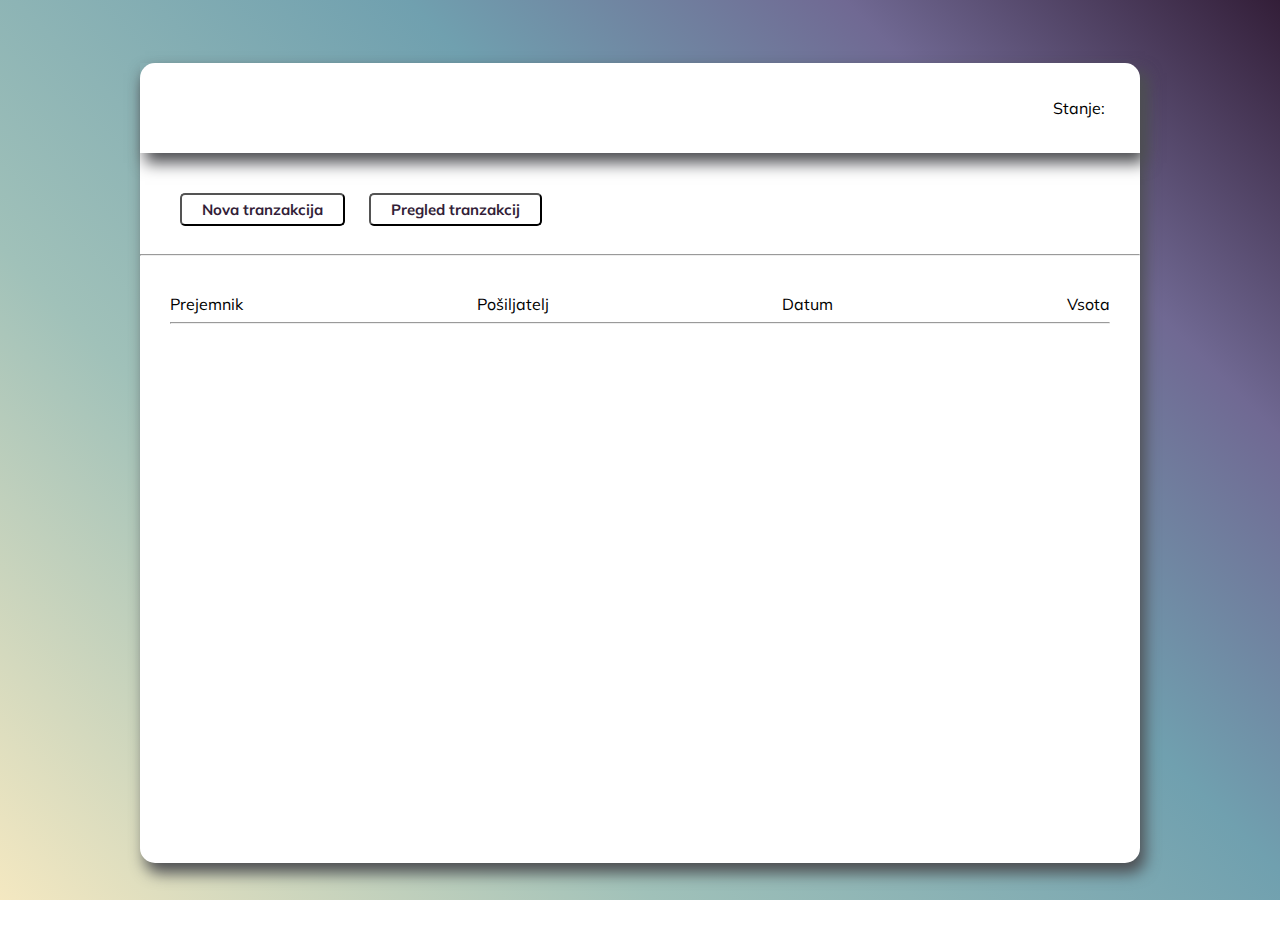
<file: seminarska/Project/index.html>
<!DOCTYPE html>
<html lang="en">
  <head>
    <meta charset="UTF-8" />
    <meta http-equiv="X-UA-Compatible" content="IE=edge" />
    <meta name="viewport" content="width=device-width, initial-scale=1.0" />
    <link rel="stylesheet" href="style.css" />
    <title>DB - Dashboard</title>
  </head>
  <body>
    <div class="dashboard-div main-div">
      <div class="info-div">
        <div class="usr-div">
          <p id="ime-usr" class="usr-info"></p>
          <p id="mail-usr" class="usr-info"></p>
        </div>
        <div class="balance">
          <p>Stanje:</p>
          <p id="balance"></p>
        </div>
      </div>

      <div class="buttons">
        <button
          id="nova-tranzakcija"
          class="loginbtn"
          onClick="location.href='nova_tranzakcija.html'"
        >
          Nova tranzakcija
        </button>
        <button
          id="pregled-tranzakcij"
          class="loginbtn"
          onClick="location.href='pregled_tranzakcij.html'"
        >
          Pregled tranzakcij
        </button>
      </div>
      <hr />
      <div id="transactions">
        <div class="transaction transaction-header">
          <p>Prejemnik</p>
          <p>Pošiljatelj</p>
          <p>Datum</p>
          <p>Vsota</p>
        </div>
        <hr />
      </div>
      <div id="tranzakcije-overview"></div>
    </div>
    <script src="index.js" type="module"></script>
  </body>
</html>
</file>
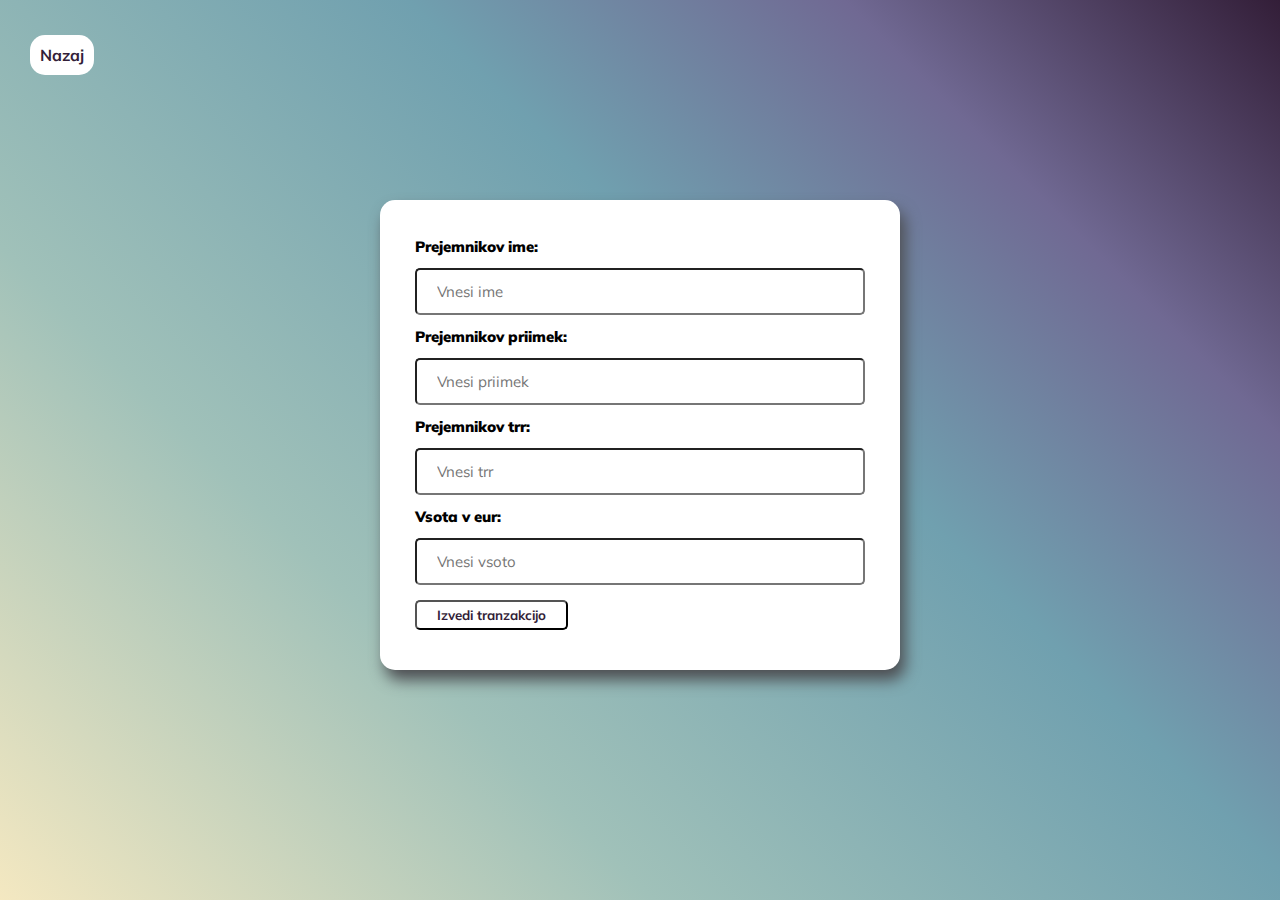
<file: seminarska/Project/nova_tranzakcija.html>
<!DOCTYPE html>
<html lang="en">
<head>
    <meta charset="UTF-8">
    <meta http-equiv="X-UA-Compatible" content="IE=edge">
    <meta name="viewport" content="width=device-width, initial-scale=1.0">
    <link rel="stylesheet" href="style.css">
    <title>DB - Nova tranzakcija</title>
</head>
<body>
    <div id="back" class="loginbtn" onClick="location.href='index.html'"><p>Nazaj</p></div>

    <div class="main-div trans-div">
        <div class="form">
          <div class="container">
            <label for="ime"><b>Prejemnikov ime:</b></label>
            <input type="text" placeholder="Vnesi ime" name="ime" id="ime" required>
            
            <label for="priimek"><b>Prejemnikov priimek:</b></label>
            <input type="text" placeholder="Vnesi priimek" name="priimek" id="priimek" required>
            
            <label for="trr"><b>Prejemnikov trr:</b></label>
            <input type="text" placeholder="Vnesi trr" name="trr" id="trr" required>
        
            <label for="vst"><b>Vsota v eur:</b></label>
            <input type="text" id="vst" placeholder="Vnesi vsoto" name="vst" required>
        
            <button id="izvedi" class="loginbtn">Izvedi tranzakcijo</button>
          </div>
          <p id="error-msg"></p>
        </div>
    <script src="nova_tranzakcija.js" type="module"></script>
</body>
</html>
</file>
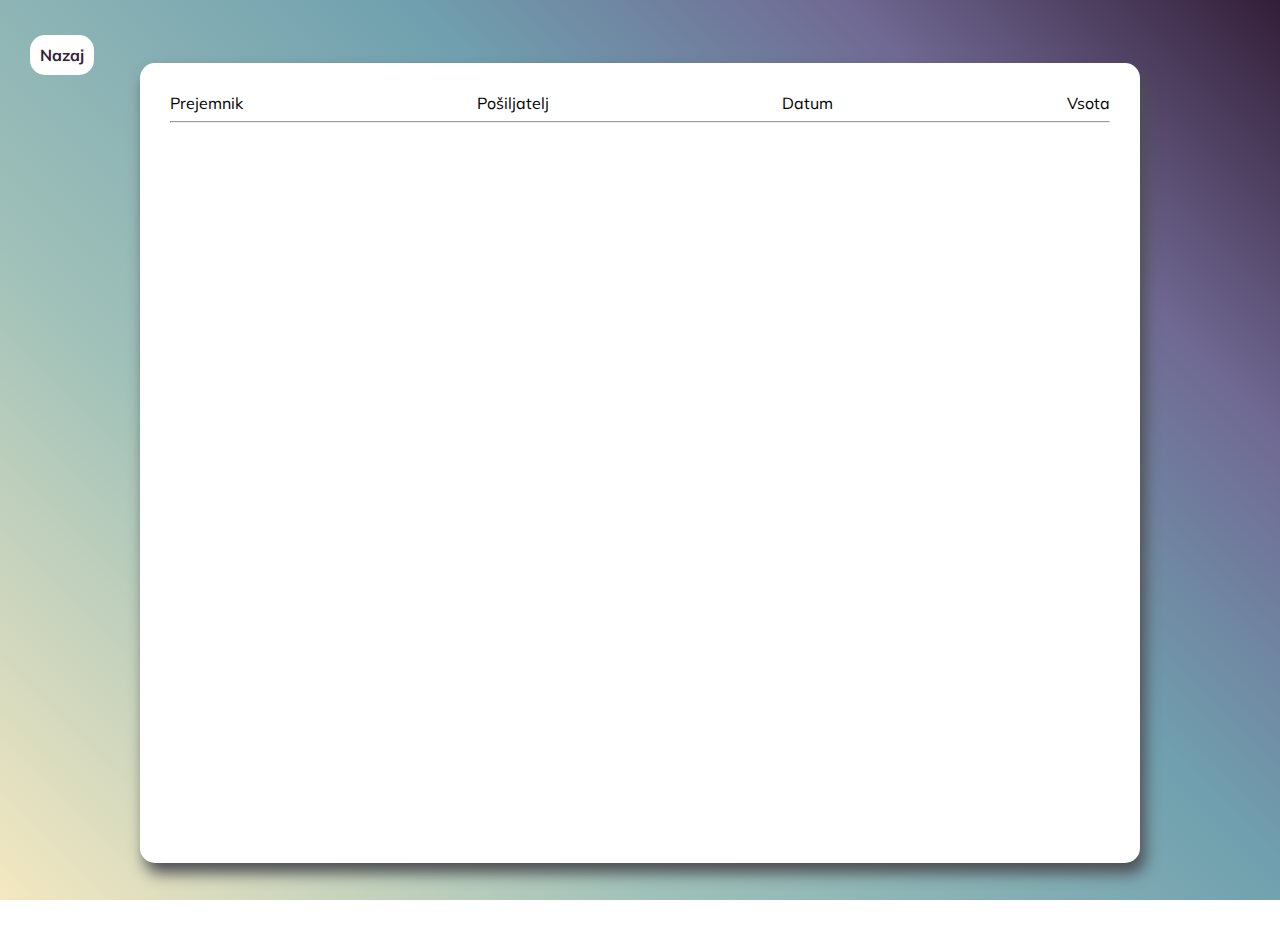
<file: seminarska/Project/pregled_tranzakcij.html>
<!DOCTYPE html>
<html lang="en">
  <head>
    <meta charset="UTF-8" />
    <meta http-equiv="X-UA-Compatible" content="IE=edge" />
    <meta name="viewport" content="width=device-width, initial-scale=1.0" />
    <link rel="stylesheet" href="style.css" />
    <title>DB - Pregled tranzakcij</title>
  </head>
  <body>
    <div id="back" class="loginbtn" onClick="location.href='index.html'">
      <p>Nazaj</p>
    </div>
    <div class="dashboard-div main-div">
      <div id="transactions">
        <div class="transaction transaction-header">
          <p>Prejemnik</p>
          <p>Pošiljatelj</p>
          <p>Datum</p>
          <p>Vsota</p>
        </div>
        <hr />
      </div>
      <div id="tranzakcije-overview"></div>
    </div>
    <script src="index.js" type="module"></script>
  </body>
</html>
</file>
<file: seminarska/Project/style.css>
@import url('https://fonts.googleapis.com/css?family=Muli&display=swap');

body{
    background-color: #A0C1B9;
    background: linear-gradient(45deg, #F4E8C1, #A0C1B9 30%, #70A0AF 60%, #706993 80%, #331E38 100%);
    background-attachment:fixed;
}

h1, b, button{
    padding: 5;
    text-align:center;
    font-family: "Muli";
}

textarea{
    font-family: "Muli";

}

h1{
    font-size: 60px;
    padding-top: 5%;
    margin-bottom: 10px;
}

h2, p{
    font-family: "Muli";
    padding: 10px 0 0 10;
    margin: 0;
}


.main-div{
    margin: 5% auto;
    border: 5px #70A0AF;
    background-color: white;
    border-radius: 15px;
    box-shadow: 5px 10px 15px rgb(77, 78, 82);

}

.usr-info{
    font-size: 30px;
}

.buttons{
    padding: 30px;
    padding-bottom: 10px;
}



.info-div{
    display: flex;
    justify-content: space-between;
    padding: 35px;
    box-shadow: 5px 10px 15px rgb(77, 78, 82);
}

#balance{
    font-size: 40px;
    font-weight: 900;
}

.login-div{    
    width: 400;
    height: 600;
}

.dashboard-div{    
    width: 1000px;
    height: 800px;
}

.signup-div{    
    width: 400;
    height: 700;
}

.settings-div{
    width: 400;
    height: 600;
}

#back{
    position: absolute;   
    top: 30px;
    left: 30px;

    padding: 10px;
    background-color: white;
    border-radius: 15px;
}

.trans-div{
    margin-top: 200px;
    padding: 10px;
    width: 500px;
}

.form {
    margin: 5%;
  }
  
  /* Full-width inputs */
input[type=text], input[type=password] {
    width: 100%;
    padding: 12px 20px;
    margin: 10px 0;    
    display: inline-block;
    box-sizing: border-box;

    border-radius: 5px;

    font-family: "Muli";
    font-size: 15px;

    transition: 0.2s;
}

#transactions{
    padding: 30px;
}

.transaction{
    display: flex;
    justify-content: space-between;
}

label {
    margin: 2px 0;
    display: inline-block;
    box-sizing: border-box;
    border-radius: 5px;
    font-family: "Muli";
    font-size: 15px;
    font-weight: bold;
}

.loginbtn{    
    padding: 5px 20px;
    margin: 5px 0;

    border-width: 2px;
    border-radius: 5px;

    font-weight: bold;
    color: #331E38;
    background-color: white;
    transition: 0.2s;
}

.loginbtn:hover, input[type=checkbox]:hover, input[type=text]:hover, input[type=password]:hover{
    Background: #e0e0e0;
    box-shadow: inset 5px 5px 10px #c1c1c1,
            inset -5px -5px 10px #ffffff;

    transition: 0.2s;
    color: #331E38;
    cursor: pointer;
    
}


#error-msg{
    color: red;
}

.field-icon {
    width: 30px;
    height: 30px;
    float: right;
    position: relative;
    margin-top: -48px;
    margin-right: 10px;
    z-index: 2;
    cursor: pointer;
  }

  .createbtn{    
    width: 170px;
    height: 50px;

    border-radius: 15px;
    border-bottom-right-radius: 0;
    border-bottom-left-radius: 0;
    border-width: 0px;

    position: absolute;
    margin-top: 550px;
    margin-left: 120px;

    font-weight: bold;
    font-size: 17px;
    background-color: #A0C1B9;
    color: white;

    transition: 0.3s;
  }

#pregled-tranzakcij, #nova-tranzakcija{
    font-size: 15px;
    margin: 10px;
}

.createbtn:hover{    
    Background: #e0e0e0;
    box-shadow: inset 5px 5px 10px #c1c1c1,
            inset -5px -5px 10px #ffffff;

            
    color: #331E38;

    transition: 0.3s;
}

.createdbtn{
    margin-top: 75px;
    margin-left: 120px;
}

.adminbtn{
    display: none;
    margin-top: 10px;
    margin-left: 120px;
}

.shaddow-element{
    display: inline-block;
    background: rgba(0, 0, 0, 0.7);
    border-radius: 25px;
    margin: 5px;
}

.searchbar{
    height: 65px;   
    position: absolute;
    left: 10px;
    right: 10px;     
    transition: 0.1s;
}

.searchbar:hover{
    z-index: 2;
    transform: scale(1.01);
    transition: 0.1s;
}

.searchbar-extended{
    opacity: 1;  
    transition: 0.1s;
    height: auto;
    padding: 5px;
    padding-top: 0px;
}

#search{
    height: 50px;
    border-radius: 25px;
    font-size: 25px;
    margin: 5px 0px;
}

#search-filmbar{
    display: flex;
    flex-wrap: wrap;
    justify-content: center;
}


.sidebar{
    position: absolute;
    width: 80px;
    bottom: 10px;
    left: 10px;
    top: 85px;
    height: 815px;
}

.content{
    position: absolute;
    left: 100px; 
    right: 10px;
    bottom: 10px;
    top: 85px;
    background-color:rgb(0,0,0,0);
    min-height: 635px;
    opacity: 1;
}

.filmbar{    
    display: inline-block;
    height: 400px;
    width: 99%;
    background: rgba(255, 255, 255, 0.7);
    border-radius: 25px 25px 0px 0px;
    margin: 5px;
    padding-left: 5px;
    padding-right: 5px;
    transition: 0.1s;
    overflow-x: auto;
    overflow-y: hidden;
    white-space: nowrap;
}

.filmbar::-webkit-scrollbar {
    position: absolute;
    top: 50px;
    width: 5px;
    height: 8px;
    background-color: rgb(255, 255, 255); /* or add it to the track */
}

.filmbar::-webkit-scrollbar-thumb {
    background: #000;
  }

.filmbar-1{
    left: 5px; 
    right: 5px;
    top: 5px;
}

.filmbar-2{
    left: 5px; 
    right: 5px;
    top: 320px;
}

.filmbar-title{
    position: sticky;
    left: 15px;
    top: 5px;
    padding: 5;
    margin: 0px;
    font-family: "Muli";
}

.filmbar:hover{
    box-shadow: 5px 10px 15px rgb(100, 94, 94);
    z-index: 2;
    transform: scale(1.01);
    transition: 0.1s;
}

.settings-icon{
    position: relative;
    left: 15px;
    top: 15px;
    height: 50px;
    transition: 0.1s;
}

.settings-icon:hover{
    transform: scale(1.25);
    transition: 0.1s;
}


.icon{
    transition: 0.1s;
}

.icon:hover{
    transform: scale(1.25);
    transition: 0.1s;
}


.search-icon{
    position: relative;
    left: 13px;
    top: 13px;
    height: 40px;
}

.preview-card{
    display:  inline-block;
    height: 330px;
    width: 220px;
    margin: 10px;
    background-image: "slike/download.jpg";
    transition: 0.1s;

    background-size: cover;
    background-repeat: no-repeat;
    background-position: center center;
    border-radius: 5px;
}

.preview-card:hover{
    box-shadow: 5px 10px 15px rgb(100, 94, 94);
    z-index: 2;
    transform: scale(1.01);
    transition: 0.1s;
}

.preview-window{
    position: absolute;
    z-index: 2;
    top: 1000px;
    bottom: 150px;
    left: 50px;
    right: 50px;
    background-color: #000;
    border-radius: 25px;
    background-color: #ffffff;
    box-shadow: 5px 10px 15px rgb(100, 94, 94);
    transition: 1s;
    
    overflow-y: auto;
    overflow-x: hidden;
    white-space: nowrap;
}

#close-preview{
    width: 60px;
    height: 60px;
    display: block;
}

#preview-window-img{
    border-radius: 25px;
    float: left;
    height: 400px;
    width: 250px;
    padding: 10px;
}

#preview-window-txt{
    height: 400px;
    padding: 15px;
    display: inline-block;
    position: relative;
}

#preview-opis{
    overflow: hidden;
    inline-size: 900px;
    white-space: normal;
    overflow-wrap: break-word;
    font-family: "Muli";
}

.play-icon{
    padding-right: 20;
    padding-top: 20;
    height: 40px;
    transition: 0.1s;
}

.play-icon:hover{
    transform: scale(1.25);
    transition: 0.1s;
}

.full-bg{
    height: 900;
    width: -webkit-fill-available;
}

.admin-bg{
    margin: 15;
    border: 5px #70A0AF;
    background-color: white;
    border-radius: 15px;
    box-shadow: 5px 5px 5px rgb(77, 78, 82);
    width: auto;
    height: 47%;

}


.users, .films{
    overflow-y: auto;
    overflow-x: hidden;
    padding: 5px;
    height: 359;
}

ul {
    list-style: none;
    margin: 0;
    padding: 0;
  }

  li {
    display: flex;
    align-items: center;
    padding: 10px;
    font-family: "Muli";
  }

  li img {
    width: 20px;
    height: 20px;
    margin-left: 20px;
    text-align: right;
  }

  li .username {
    font-weight: bold;
  }

  li .email {
    color: gray;
  }

  .user{
    display: inline-block;
    width: 100%;
    text-align: right;
  }

#search_admin_usr, #search_admin_film, #film-name, #film-opis{
    width: 300;
    margin: 10 0 0 10;
    height: 30;
    padding: 12 12;
}

#film-opis{
    width: 600;
    height: 200;
    word-wrap: break-word;
    word-break: break-all;
}

.plus-icon{
    height: 25;
    width: 25;
    position: relative;
    bottom: -6;
    left: 7;
}
</file>
